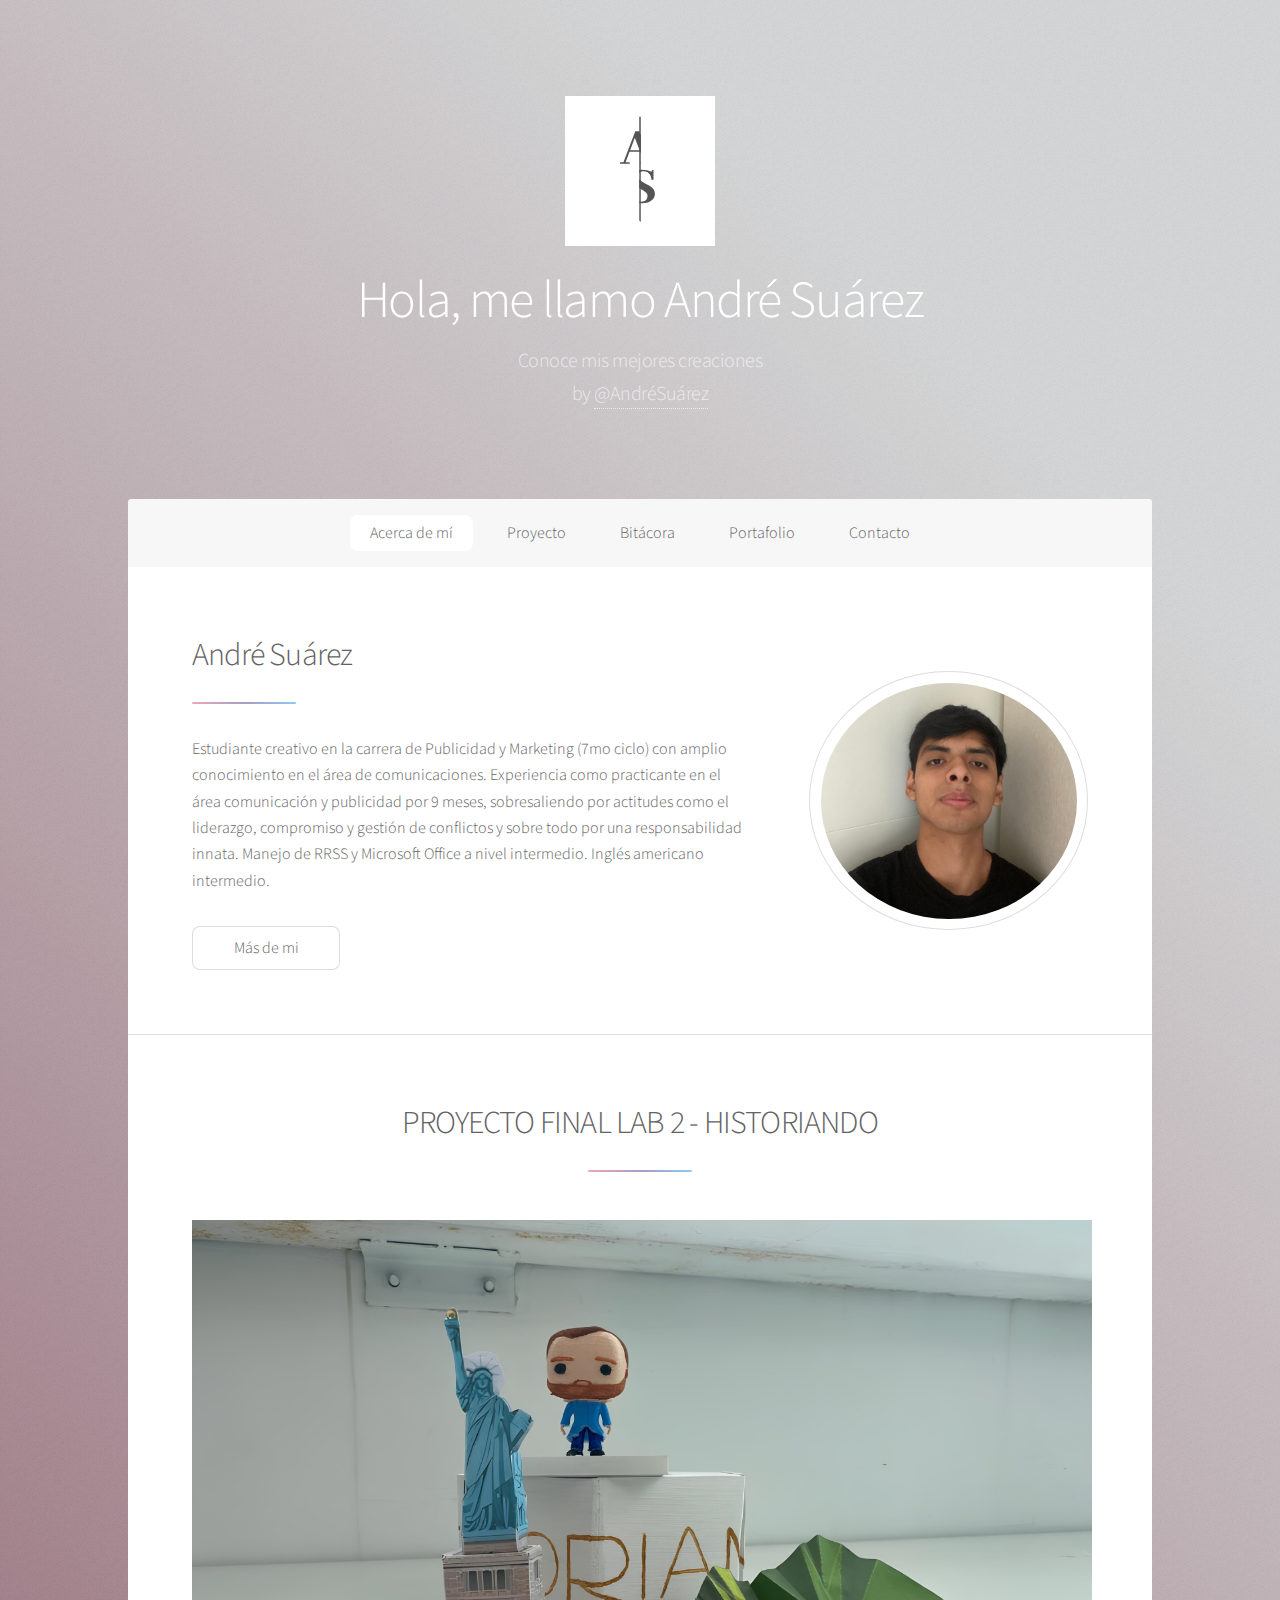
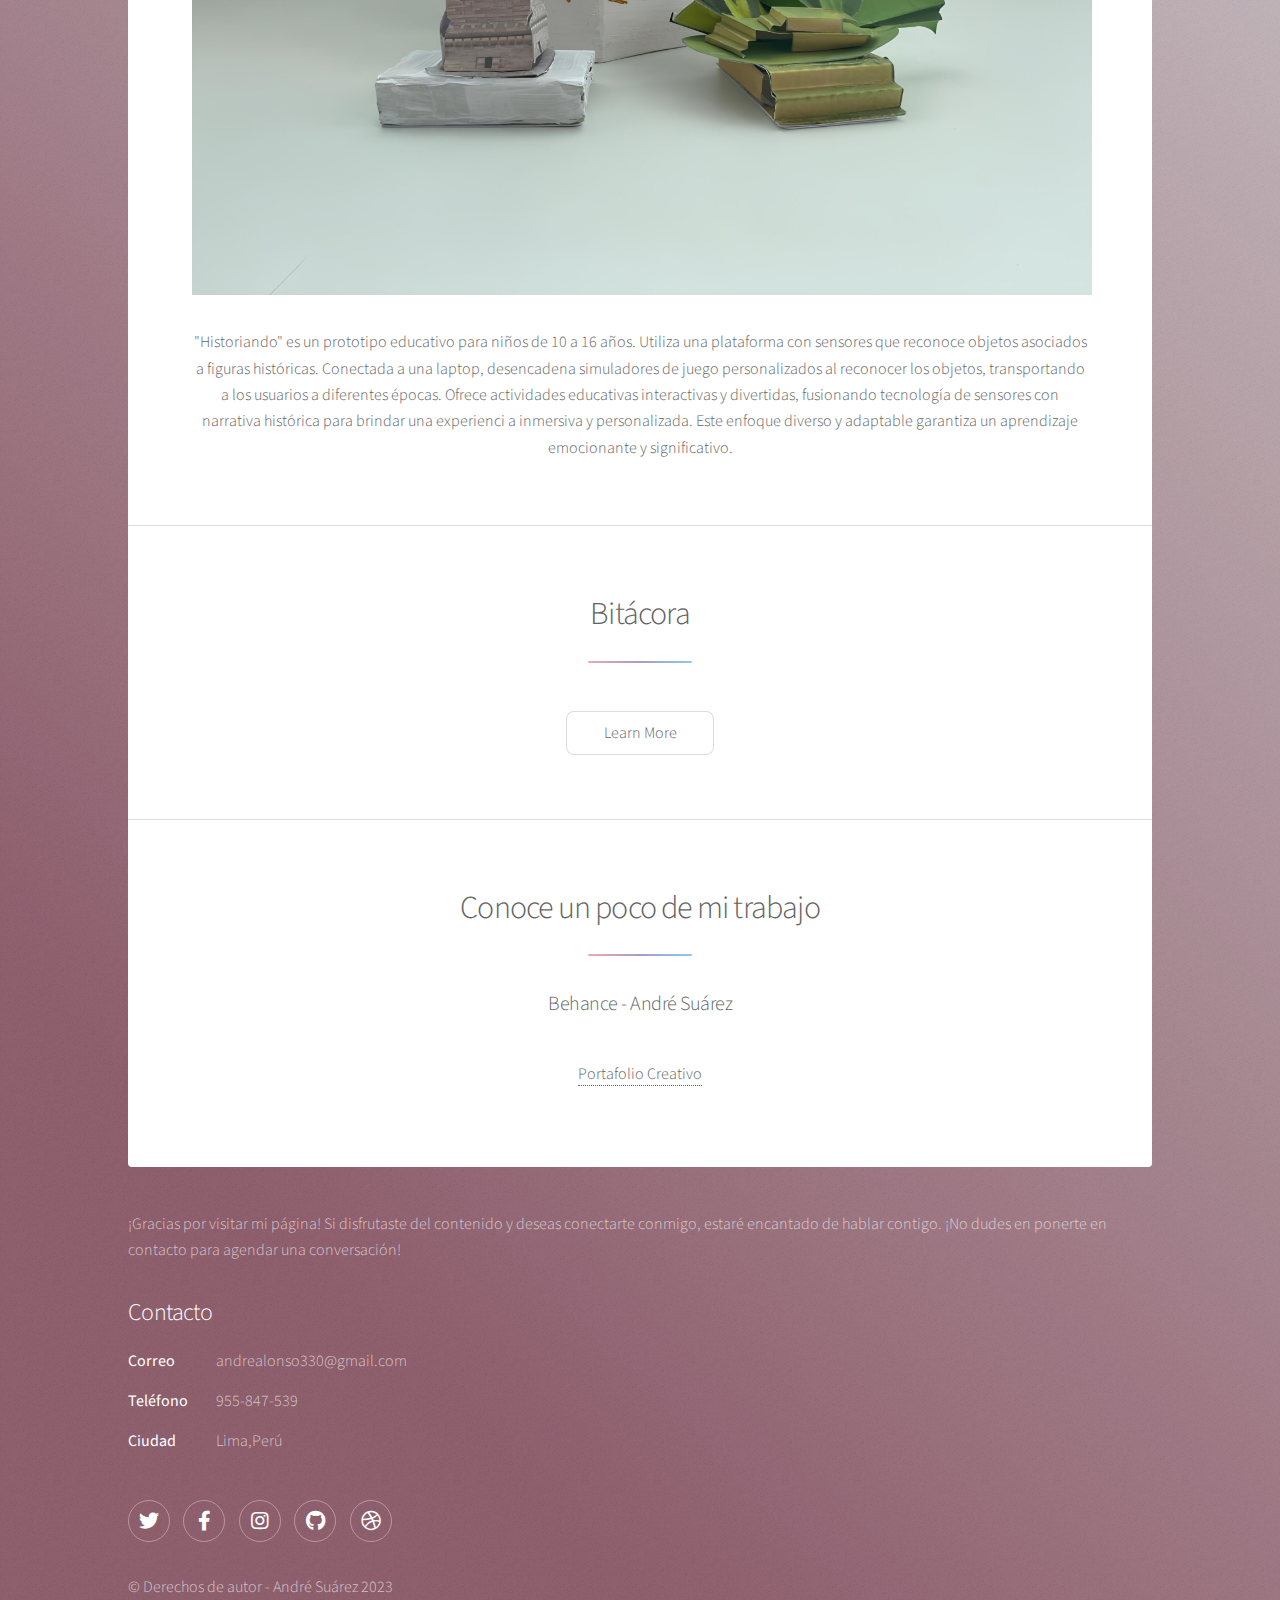
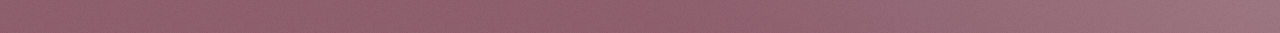
<file: index.html>
<!DOCTYPE HTML>
<!--
	Stellar by HTML5 UP
	html5up.net | @ajlkn
	Free for personal and commercial use under the CCA 3.0 license (html5up.net/license)
-->
<html>
	<head>
		<title>André Suárez</title>
		<meta charset="utf-8" />
		<meta name="viewport" content="width=device-width, initial-scale=1, user-scalable=no" />
		<link rel="stylesheet" href="assets/css/main.css" />
		<link rel="icon" href="assets/css/a(1).svg" type="image/x-icon"/>
		<noscript><link rel="stylesheet" href="assets/css/noscript.css" /></noscript>
	</head>
	<body class="is-preload">

		<!-- Wrapper -->
			<div id="wrapper">

				<!-- Header -->
					<header id="header" class="alt">
						<span class="logo"><img src="images/AS-LOGO.svg" alt="" /></span>
						<h1>Hola, me llamo André Suárez</h1>
						<p>Conoce mis mejores creaciones<br />
						by <a href="https://www.linkedin.com/in/andr%C3%A9-su%C3%A1rez-molina-2414821b7/">@AndréSuárez</a>
					</header>

				<!-- Nav -->
					<nav id="nav">
						<ul>
							<li><a href="#intro" class="active">Acerca de mí</a></li>
							<li><a href="#first">Proyecto</a></li>
							<li><a href="#second">Bitácora</a></li>
							<li><a href="#cta">Portafolio</a></li>
							<li><a href="#pie">Contacto</a></li>
						</ul>
					</nav>

				<!-- Main -->
					<div id="main">

						<!-- Introduction -->
							<section id="intro" class="main">
								<div class="spotlight">
									<div class="content">
										<header class="major">
											<h2>André Suárez</h2>
										</header>
										<p>Estudiante creativo en la carrera de Publicidad y Marketing (7mo ciclo) con amplio conocimiento en el área de comunicaciones. Experiencia como practicante en el área comunicación y publicidad por 9 meses, sobresaliendo por actitudes como el liderazgo, compromiso y gestión de conflictos y sobre todo por una responsabilidad innata. Manejo de RRSS y Microsoft Office a nivel intermedio. Inglés americano intermedio.</p>
										<ul class="actions">
											<li><a href="curriculum_vitae.pdf" target="_blank" class="button">Más de mi</a></li>
										</ul>
									</div>
									<span class="image"><img src="images/fotofinal.jpg" alt="" /></span>
								</div>
							</section>

						<!-- First Section -->
							<section id="first" class="main special">
								<header class="major">
									<h2>PROYECTO FINAL LAB 2 - HISTORIANDO</h2>
								</header>
								<div>
									<img class="project-image-class" src="images/proyecto_historian.jpg" width="900px" alt="Proyecto Historian" />
									<br/><br/>
									<p>"Historiando" es un prototipo educativo para niños de 10 a 16 años. Utiliza una plataforma con sensores que reconoce objetos asociados a figuras históricas. Conectada a una laptop, desencadena simuladores de juego personalizados al reconocer los objetos, transportando a los usuarios a diferentes épocas. Ofrece actividades educativas interactivas y divertidas, fusionando tecnología de sensores con narrativa histórica para brindar una experienci
									a inmersiva y personalizada. Este enfoque diverso y adaptable garantiza un aprendizaje emocionante y significativo.</p>
								</div>
							</section>

						<!-- Second Section -->
							<section id="second" class="main special">
								<header class="major">
									<h2>Bitácora</h2>
								</header>
								<footer class="major">
									<ul class="actions special">
										<li><a href="generic.html" class="button">Learn More</a></li>
									</ul>
								</footer>
							</section>

						<!-- PORTAFOLIO -->
							<section id="cta" class="main special">
								<header class="major">
									<h2>Conoce un poco de mi trabajo</h2>
									<p>Behance - André Suárez</p> 
									<a href="https://www.behance.net/gallery/173971449/Portafolio-Creativo" target="_blank">Portafolio Creativo</a> 
								</header>
							</section>

					</div>

				<!-- Footer -->
					<footer id="pie">
						<section>
							<h2></h2>
							<br>
							<p>¡Gracias por visitar mi página! Si disfrutaste del contenido y deseas conectarte conmigo, estaré encantado de hablar contigo. ¡No dudes en ponerte en contacto para agendar una conversación!</p>
							
						</section>
						<section>
							<h2>Contacto</h2>
							<dl class="alt">
								<dt>Correo</dt>
								<dd>andrealonso330@gmail.com</dd>
								<dt>Teléfono</dt>
								<dd>955-847-539</dd>
								<dt>Ciudad</dt>
								<dd>Lima,Perú</dd>
							</dl>
							<ul class="icons">
								<li><a href="#" class="icon brands fa-twitter alt"><span class="label">Twitter</span></a></li>
								<li><a href="#" class="icon brands fa-facebook-f alt"><span class="label">Facebook</span></a></li>
								<li><a href="#" class="icon brands fa-instagram alt"><span class="label">Instagram</span></a></li>
								<li><a href="#" class="icon brands fa-github alt"><span class="label">GitHub</span></a></li>
								<li><a href="#" class="icon brands fa-dribbble alt"><span class="label">Dribbble</span></a></li>
							</ul>
						</section>
						<p class="copyright">&copy; Derechos de autor -  André Suárez 2023 <a href="https://html5up.net"></a></p>
					</footer>

			</div>

		<!-- Scripts -->
			<script src="assets/js/jquery.min.js"></script>
			<script src="assets/js/jquery.scrollex.min.js"></script>
			<script src="assets/js/jquery.scrolly.min.js"></script>
			<script src="assets/js/browser.min.js"></script>
			<script src="assets/js/breakpoints.min.js"></script>
			<script src="assets/js/util.js"></script>
			<script src="assets/js/main.js"></script>

	</body>
</html>
</file>
<file: assets/css/noscript.css>
/*
	Stellar by HTML5 UP
	html5up.net | @ajlkn
	Free for personal and commercial use under the CCA 3.0 license (html5up.net/license)
*/

/* Header */

	body.is-preload #header.alt > * {
		opacity: 1;
	}

	body.is-preload #header.alt .logo {
		-moz-transform: none;
		-webkit-transform: none;
		-ms-transform: none;
		transform: none;
	}
</file>
<file: assets/css/main.css>
@import url(fontawesome-all.min.css);
@import 'https://fonts.googleapis.com/css?family=Source+Sans+Pro:300,400';

/*
	Stellar by HTML5 UP
	html5up.net | @ajlkn
	Free for personal and commercial use under the CCA 3.0 license (html5up.net/license)
*/

html, body, div, span, applet, object,
iframe, h1, h2, h3, h4, h5, h6, p, blockquote,
pre, a, abbr, acronym, address, big, cite,
code, del, dfn, em, img, ins, kbd, q, s, samp,
small, strike, strong, sub, sup, tt, var, b,
u, i, center, dl, dt, dd, ol, ul, li, fieldset,
form, label, legend, table, caption, tbody,
tfoot, thead, tr, th, td, article, aside,
canvas, details, embed, figure, figcaption,
footer, header, hgroup, menu, nav, output, ruby,
section, summary, time, mark, audio, video {
	margin: 0;
	padding: 0;
	border: 0;
	font-size: 100%;
	font: inherit;
	vertical-align: baseline;}

article, aside, details, figcaption, figure,
footer, header, hgroup, menu, nav, section {
	display: block;}

body {
	line-height: 1;
}

ol, ul {
	list-style: none;
}

blockquote, q {
	quotes: none;
}

	blockquote:before, blockquote:after, q:before, q:after {
		content: '';
		content: none;
	}

table {
	border-collapse: collapse;
	border-spacing: 0;
}

body {
	-webkit-text-size-adjust: none;
}

mark {
	background-color: transparent;
	color: inherit;
}

input::-moz-focus-inner {
	border: 0;
	padding: 0;
}

input, select, textarea {
	-moz-appearance: none;
	-webkit-appearance: none;
	-ms-appearance: none;
	appearance: none;
}

/* Basic */

	@-ms-viewport {
		width: device-width;
	}

	body {
		-ms-overflow-style: scrollbar;
	}

	@media screen and (max-width: 480px) {

		html, body {
			min-width: 320px;
		}

	}

	html {
		box-sizing: border-box;
	}

	*, *:before, *:after {
		box-sizing: inherit;
	}

	body {
		background-color: #f3e8e4;
		background-image: url("images/overlay.png"), -moz-linear-gradient(45deg, #8057003f 15%, #d7d8d7fd 85%);
		background-image: url("images/overlay.png"), -webkit-linear-gradient(45deg, #8057003f 15%, #d7d8d7fd 85%);
		background-image: url("images/overlay.png"), -ms-linear-gradient(45deg, #8057003f 15%, #d7d8d7fd 85%);
		background-image: url("images/overlay.png"), linear-gradient(45deg, #8057003f 15%, #d7d8d7fd 85%);
	}

		body.is-preload *, body.is-preload *:before, body.is-preload *:after {
			-moz-animation: none !important;
			-webkit-animation: none !important;
			-ms-animation: none !important;
			animation: none !important;
			-moz-transition: none !important;
			-webkit-transition: none !important;
			-ms-transition: none !important;
			transition: none !important;
		}

/* Type */

	body {
		background-color: #935d8c;
		color: rgba(255, 255, 255, 0.65);
	}

	body, input, select, textarea {
		font-family: "Source Sans Pro", Helvetica, sans-serif;
		font-size: 17pt;
		font-weight: 300;
		line-height: 1.65;
	}

		@media screen and (max-width: 1680px) {

			body, input, select, textarea {
				font-size: 14pt;
			}

		}

		@media screen and (max-width: 1280px) {

			body, input, select, textarea {
				font-size: 12pt;
			}

		}

		@media screen and (max-width: 360px) {

			body, input, select, textarea {
				font-size: 11pt;
			}

		}

	a {
		-moz-transition: color 0.2s ease, border-bottom 0.2s ease;
		-webkit-transition: color 0.2s ease, border-bottom 0.2s ease;
		-ms-transition: color 0.2s ease, border-bottom 0.2s ease;
		transition: color 0.2s ease, border-bottom 0.2s ease;
		text-decoration: none;
		border-bottom: dotted 1px;
		color: inherit;
	}

		a:hover {
			border-bottom-color: transparent;
		}

	strong, b {
		font-weight: 400;
	}

	em, i {
		font-style: italic;
	}

	p {
		margin: 0 0 2em 0;
	}

		p.content {
			-moz-columns: 20em 2;
			-webkit-columns: 20em 2;
			-ms-columns: 20em 2;
			columns: 20em 2;
			-moz-column-gap: 2em;
			-webkit-column-gap: 2em;
			-ms-column-gap: 2em;
			column-gap: 2em;
			text-align: justify;
		}

	h1, h2, h3, h4, h5, h6 {
		font-weight: 300;
		line-height: 1.5;
		margin: 0 0 0.7em 0;
		letter-spacing: -0.025em;
	}

		h1 a, h2 a, h3 a, h4 a, h5 a, h6 a {
			color: inherit;
			text-decoration: none;
		}

	h1 {
		font-size: 2.5em;
		line-height: 1.2;
	}

	h2 {
		font-size: 1.5em;
	}

	h3 {
		font-size: 1.25em;
	}

	h4 {
		font-size: 1.1em;
	}

	h5 {
		font-size: 0.9em;
	}

	h6 {
		font-size: 0.7em;
	}

	@media screen and (max-width: 736px) {

		h1 {
			font-size: 2em;
		}

	}

	sub {
		font-size: 0.8em;
		position: relative;
		top: 0.5em;
	}

	sup {
		font-size: 0.8em;
		position: relative;
		top: -0.5em;
	}

	blockquote {
		border-left: solid 4px;
		font-style: italic;
		margin: 0 0 2em 0;
		padding: 0.5em 0 0.5em 2em;
	}

	code {
		border-radius: 8px;
		border: solid 1px;
		font-family: "Courier New", monospace;
		font-size: 0.9em;
		margin: 0 0.25em;
		padding: 0.25em 0.65em;
	}

	pre {
		-webkit-overflow-scrolling: touch;
		font-family: "Courier New", monospace;
		font-size: 0.9em;
		margin: 0 0 2em 0;
	}

		pre code {
			display: block;
			line-height: 1.75;
			padding: 1em 1.5em;
			overflow-x: auto;
		}

	hr {
		border: 0;
		border-bottom: solid 1px;
		margin: 2em 0;
	}

		hr.major {
			margin: 3em 0;
		}

	.align-left {
		text-align: left;
	}

	.align-center {
		text-align: center;
	}

	.align-right {
		text-align: right;
	}

	input, select, textarea {
		color: #ffffff;
	}

	a:hover {
		color: #ffffff;
	}

	strong, b {
		color: #ffffff;
	}

	h1, h2, h3, h4, h5, h6 {
		color: #ffffff;
	}

	blockquote {
		border-left-color: rgba(255, 255, 255, 0.35);
	}

	code {
		background: rgba(255, 255, 255, 0.075);
		border-color: rgba(255, 255, 255, 0.35);
	}

	hr {
		border-bottom-color: rgba(255, 255, 255, 0.35);
	}

/* Row */

	.row {
		display: flex;
		flex-wrap: wrap;
		box-sizing: border-box;
		align-items: stretch;
	}

		.row > * {
			box-sizing: border-box;
		}

		.row.gtr-uniform > * > :last-child {
			margin-bottom: 0;
		}

		.row.aln-left {
			justify-content: flex-start;
		}

		.row.aln-center {
			justify-content: center;
		}

		.row.aln-right {
			justify-content: flex-end;
		}

		.row.aln-top {
			align-items: flex-start;
		}

		.row.aln-middle {
			align-items: center;
		}

		.row.aln-bottom {
			align-items: flex-end;
		}

		.row > .imp {
			order: -1;
		}

		.row > .col-1 {
			width: 8.33333%;
		}

		.row > .off-1 {
			margin-left: 8.33333%;
		}

		.row > .col-2 {
			width: 16.66667%;
		}

		.row > .off-2 {
			margin-left: 16.66667%;
		}

		.row > .col-3 {
			width: 25%;
		}

		.row > .off-3 {
			margin-left: 25%;
		}

		.row > .col-4 {
			width: 33.33333%;
		}

		.row > .off-4 {
			margin-left: 33.33333%;
		}

		.row > .col-5 {
			width: 41.66667%;
		}

		.row > .off-5 {
			margin-left: 41.66667%;
		}

		.row > .col-6 {
			width: 50%;
		}

		.row > .off-6 {
			margin-left: 50%;
		}

		.row > .col-7 {
			width: 58.33333%;
		}

		.row > .off-7 {
			margin-left: 58.33333%;
		}

		.row > .col-8 {
			width: 66.66667%;
		}

		.row > .off-8 {
			margin-left: 66.66667%;
		}

		.row > .col-9 {
			width: 75%;
		}

		.row > .off-9 {
			margin-left: 75%;
		}

		.row > .col-10 {
			width: 83.33333%;
		}

		.row > .off-10 {
			margin-left: 83.33333%;
		}

		.row > .col-11 {
			width: 91.66667%;
		}

		.row > .off-11 {
			margin-left: 91.66667%;
		}

		.row > .col-12 {
			width: 100%;
		}

		.row > .off-12 {
			margin-left: 100%;
		}

		.row.gtr-0 {
			margin-top: 0;
			margin-left: 0em;
		}

			.row.gtr-0 > * {
				padding: 0 0 0 0em;
			}

			.row.gtr-0.gtr-uniform {
				margin-top: 0em;
			}

				.row.gtr-0.gtr-uniform > * {
					padding-top: 0em;
				}

		.row.gtr-25 {
			margin-top: 0;
			margin-left: -0.375em;
		}

			.row.gtr-25 > * {
				padding: 0 0 0 0.375em;
			}

			.row.gtr-25.gtr-uniform {
				margin-top: -0.375em;
			}

				.row.gtr-25.gtr-uniform > * {
					padding-top: 0.375em;
				}

		.row.gtr-50 {
			margin-top: 0;
			margin-left: -0.75em;
		}

			.row.gtr-50 > * {
				padding: 0 0 0 0.75em;
			}

			.row.gtr-50.gtr-uniform {
				margin-top: -0.75em;
			}

				.row.gtr-50.gtr-uniform > * {
					padding-top: 0.75em;
				}

		.row {
			margin-top: 0;
			margin-left: -1.5em;
		}

			.row > * {
				padding: 0 0 0 1.5em;
			}

			.row.gtr-uniform {
				margin-top: -1.5em;
			}

				.row.gtr-uniform > * {
					padding-top: 1.5em;
				}

		.row.gtr-150 {
			margin-top: 0;
			margin-left: -2.25em;
		}

			.row.gtr-150 > * {
				padding: 0 0 0 2.25em;
			}

			.row.gtr-150.gtr-uniform {
				margin-top: -2.25em;
			}

				.row.gtr-150.gtr-uniform > * {
					padding-top: 2.25em;
				}

		.row.gtr-200 {
			margin-top: 0;
			margin-left: -3em;
		}

			.row.gtr-200 > * {
				padding: 0 0 0 3em;
			}

			.row.gtr-200.gtr-uniform {
				margin-top: -3em;
			}

				.row.gtr-200.gtr-uniform > * {
					padding-top: 3em;
				}

		@media screen and (max-width: 1680px) {

			.row {
				display: flex;
				flex-wrap: wrap;
				box-sizing: border-box;
				align-items: stretch;
			}

				.row > * {
					box-sizing: border-box;
				}

				.row.gtr-uniform > * > :last-child {
					margin-bottom: 0;
				}

				.row.aln-left {
					justify-content: flex-start;
				}

				.row.aln-center {
					justify-content: center;
				}

				.row.aln-right {
					justify-content: flex-end;
				}

				.row.aln-top {
					align-items: flex-start;
				}

				.row.aln-middle {
					align-items: center;
				}

				.row.aln-bottom {
					align-items: flex-end;
				}

				.row > .imp-xlarge {
					order: -1;
				}

				.row > .col-1-xlarge {
					width: 8.33333%;
				}

				.row > .off-1-xlarge {
					margin-left: 8.33333%;
				}

				.row > .col-2-xlarge {
					width: 16.66667%;
				}

				.row > .off-2-xlarge {
					margin-left: 16.66667%;
				}

				.row > .col-3-xlarge {
					width: 25%;
				}

				.row > .off-3-xlarge {
					margin-left: 25%;
				}

				.row > .col-4-xlarge {
					width: 33.33333%;
				}

				.row > .off-4-xlarge {
					margin-left: 33.33333%;
				}

				.row > .col-5-xlarge {
					width: 41.66667%;
				}

				.row > .off-5-xlarge {
					margin-left: 41.66667%;
				}

				.row > .col-6-xlarge {
					width: 50%;
				}

				.row > .off-6-xlarge {
					margin-left: 50%;
				}

				.row > .col-7-xlarge {
					width: 58.33333%;
				}

				.row > .off-7-xlarge {
					margin-left: 58.33333%;
				}

				.row > .col-8-xlarge {
					width: 66.66667%;
				}

				.row > .off-8-xlarge {
					margin-left: 66.66667%;
				}

				.row > .col-9-xlarge {
					width: 75%;
				}

				.row > .off-9-xlarge {
					margin-left: 75%;
				}

				.row > .col-10-xlarge {
					width: 83.33333%;
				}

				.row > .off-10-xlarge {
					margin-left: 83.33333%;
				}

				.row > .col-11-xlarge {
					width: 91.66667%;
				}

				.row > .off-11-xlarge {
					margin-left: 91.66667%;
				}

				.row > .col-12-xlarge {
					width: 100%;
				}

				.row > .off-12-xlarge {
					margin-left: 100%;
				}

				.row.gtr-0 {
					margin-top: 0;
					margin-left: 0em;
				}

					.row.gtr-0 > * {
						padding: 0 0 0 0em;
					}

					.row.gtr-0.gtr-uniform {
						margin-top: 0em;
					}

						.row.gtr-0.gtr-uniform > * {
							padding-top: 0em;
						}

				.row.gtr-25 {
					margin-top: 0;
					margin-left: -0.375em;
				}

					.row.gtr-25 > * {
						padding: 0 0 0 0.375em;
					}

					.row.gtr-25.gtr-uniform {
						margin-top: -0.375em;
					}

						.row.gtr-25.gtr-uniform > * {
							padding-top: 0.375em;
						}

				.row.gtr-50 {
					margin-top: 0;
					margin-left: -0.75em;
				}

					.row.gtr-50 > * {
						padding: 0 0 0 0.75em;
					}

					.row.gtr-50.gtr-uniform {
						margin-top: -0.75em;
					}

						.row.gtr-50.gtr-uniform > * {
							padding-top: 0.75em;
						}

				.row {
					margin-top: 0;
					margin-left: -1.5em;
				}

					.row > * {
						padding: 0 0 0 1.5em;
					}

					.row.gtr-uniform {
						margin-top: -1.5em;
					}

						.row.gtr-uniform > * {
							padding-top: 1.5em;
						}

				.row.gtr-150 {
					margin-top: 0;
					margin-left: -2.25em;
				}

					.row.gtr-150 > * {
						padding: 0 0 0 2.25em;
					}

					.row.gtr-150.gtr-uniform {
						margin-top: -2.25em;
					}

						.row.gtr-150.gtr-uniform > * {
							padding-top: 2.25em;
						}

				.row.gtr-200 {
					margin-top: 0;
					margin-left: -3em;
				}

					.row.gtr-200 > * {
						padding: 0 0 0 3em;
					}

					.row.gtr-200.gtr-uniform {
						margin-top: -3em;
					}

						.row.gtr-200.gtr-uniform > * {
							padding-top: 3em;
						}

		}

		@media screen and (max-width: 1280px) {

			.row {
				display: flex;
				flex-wrap: wrap;
				box-sizing: border-box;
				align-items: stretch;
			}

				.row > * {
					box-sizing: border-box;
				}

				.row.gtr-uniform > * > :last-child {
					margin-bottom: 0;
				}

				.row.aln-left {
					justify-content: flex-start;
				}

				.row.aln-center {
					justify-content: center;
				}

				.row.aln-right {
					justify-content: flex-end;
				}

				.row.aln-top {
					align-items: flex-start;
				}

				.row.aln-middle {
					align-items: center;
				}

				.row.aln-bottom {
					align-items: flex-end;
				}

				.row > .imp-large {
					order: -1;
				}

				.row > .col-1-large {
					width: 8.33333%;
				}

				.row > .off-1-large {
					margin-left: 8.33333%;
				}

				.row > .col-2-large {
					width: 16.66667%;
				}

				.row > .off-2-large {
					margin-left: 16.66667%;
				}

				.row > .col-3-large {
					width: 25%;
				}

				.row > .off-3-large {
					margin-left: 25%;
				}

				.row > .col-4-large {
					width: 33.33333%;
				}

				.row > .off-4-large {
					margin-left: 33.33333%;
				}

				.row > .col-5-large {
					width: 41.66667%;
				}

				.row > .off-5-large {
					margin-left: 41.66667%;
				}

				.row > .col-6-large {
					width: 50%;
				}

				.row > .off-6-large {
					margin-left: 50%;
				}

				.row > .col-7-large {
					width: 58.33333%;
				}

				.row > .off-7-large {
					margin-left: 58.33333%;
				}

				.row > .col-8-large {
					width: 66.66667%;
				}

				.row > .off-8-large {
					margin-left: 66.66667%;
				}

				.row > .col-9-large {
					width: 75%;
				}

				.row > .off-9-large {
					margin-left: 75%;
				}

				.row > .col-10-large {
					width: 83.33333%;
				}

				.row > .off-10-large {
					margin-left: 83.33333%;
				}

				.row > .col-11-large {
					width: 91.66667%;
				}

				.row > .off-11-large {
					margin-left: 91.66667%;
				}

				.row > .col-12-large {
					width: 100%;
				}

				.row > .off-12-large {
					margin-left: 100%;
				}

				.row.gtr-0 {
					margin-top: 0;
					margin-left: 0em;
				}

					.row.gtr-0 > * {
						padding: 0 0 0 0em;
					}

					.row.gtr-0.gtr-uniform {
						margin-top: 0em;
					}

						.row.gtr-0.gtr-uniform > * {
							padding-top: 0em;
						}

				.row.gtr-25 {
					margin-top: 0;
					margin-left: -0.375em;
				}

					.row.gtr-25 > * {
						padding: 0 0 0 0.375em;
					}

					.row.gtr-25.gtr-uniform {
						margin-top: -0.375em;
					}

						.row.gtr-25.gtr-uniform > * {
							padding-top: 0.375em;
						}

				.row.gtr-50 {
					margin-top: 0;
					margin-left: -0.75em;
				}

					.row.gtr-50 > * {
						padding: 0 0 0 0.75em;
					}

					.row.gtr-50.gtr-uniform {
						margin-top: -0.75em;
					}

						.row.gtr-50.gtr-uniform > * {
							padding-top: 0.75em;
						}

				.row {
					margin-top: 0;
					margin-left: -1.5em;
				}

					.row > * {
						padding: 0 0 0 1.5em;
					}

					.row.gtr-uniform {
						margin-top: -1.5em;
					}

						.row.gtr-uniform > * {
							padding-top: 1.5em;
						}

				.row.gtr-150 {
					margin-top: 0;
					margin-left: -2.25em;
				}

					.row.gtr-150 > * {
						padding: 0 0 0 2.25em;
					}

					.row.gtr-150.gtr-uniform {
						margin-top: -2.25em;
					}

						.row.gtr-150.gtr-uniform > * {
							padding-top: 2.25em;
						}

				.row.gtr-200 {
					margin-top: 0;
					margin-left: -3em;
				}

					.row.gtr-200 > * {
						padding: 0 0 0 3em;
					}

					.row.gtr-200.gtr-uniform {
						margin-top: -3em;
					}

						.row.gtr-200.gtr-uniform > * {
							padding-top: 3em;
						}

		}

		@media screen and (max-width: 980px) {

			.row {
				display: flex;
				flex-wrap: wrap;
				box-sizing: border-box;
				align-items: stretch;
			}

				.row > * {
					box-sizing: border-box;
				}

				.row.gtr-uniform > * > :last-child {
					margin-bottom: 0;
				}

				.row.aln-left {
					justify-content: flex-start;
				}

				.row.aln-center {
					justify-content: center;
				}

				.row.aln-right {
					justify-content: flex-end;
				}

				.row.aln-top {
					align-items: flex-start;
				}

				.row.aln-middle {
					align-items: center;
				}

				.row.aln-bottom {
					align-items: flex-end;
				}

				.row > .imp-medium {
					order: -1;
				}

				.row > .col-1-medium {
					width: 8.33333%;
				}

				.row > .off-1-medium {
					margin-left: 8.33333%;
				}

				.row > .col-2-medium {
					width: 16.66667%;
				}

				.row > .off-2-medium {
					margin-left: 16.66667%;
				}

				.row > .col-3-medium {
					width: 25%;
				}

				.row > .off-3-medium {
					margin-left: 25%;
				}

				.row > .col-4-medium {
					width: 33.33333%;
				}

				.row > .off-4-medium {
					margin-left: 33.33333%;
				}

				.row > .col-5-medium {
					width: 41.66667%;
				}

				.row > .off-5-medium {
					margin-left: 41.66667%;
				}

				.row > .col-6-medium {
					width: 50%;
				}

				.row > .off-6-medium {
					margin-left: 50%;
				}

				.row > .col-7-medium {
					width: 58.33333%;
				}

				.row > .off-7-medium {
					margin-left: 58.33333%;
				}

				.row > .col-8-medium {
					width: 66.66667%;
				}

				.row > .off-8-medium {
					margin-left: 66.66667%;
				}

				.row > .col-9-medium {
					width: 75%;
				}

				.row > .off-9-medium {
					margin-left: 75%;
				}

				.row > .col-10-medium {
					width: 83.33333%;
				}

				.row > .off-10-medium {
					margin-left: 83.33333%;
				}

				.row > .col-11-medium {
					width: 91.66667%;
				}

				.row > .off-11-medium {
					margin-left: 91.66667%;
				}

				.row > .col-12-medium {
					width: 100%;
				}

				.row > .off-12-medium {
					margin-left: 100%;
				}

				.row.gtr-0 {
					margin-top: 0;
					margin-left: 0em;
				}

					.row.gtr-0 > * {
						padding: 0 0 0 0em;
					}

					.row.gtr-0.gtr-uniform {
						margin-top: 0em;
					}

						.row.gtr-0.gtr-uniform > * {
							padding-top: 0em;
						}

				.row.gtr-25 {
					margin-top: 0;
					margin-left: -0.375em;
				}

					.row.gtr-25 > * {
						padding: 0 0 0 0.375em;
					}

					.row.gtr-25.gtr-uniform {
						margin-top: -0.375em;
					}

						.row.gtr-25.gtr-uniform > * {
							padding-top: 0.375em;
						}

				.row.gtr-50 {
					margin-top: 0;
					margin-left: -0.75em;
				}

					.row.gtr-50 > * {
						padding: 0 0 0 0.75em;
					}

					.row.gtr-50.gtr-uniform {
						margin-top: -0.75em;
					}

						.row.gtr-50.gtr-uniform > * {
							padding-top: 0.75em;
						}

				.row {
					margin-top: 0;
					margin-left: -1.5em;
				}

					.row > * {
						padding: 0 0 0 1.5em;
					}

					.row.gtr-uniform {
						margin-top: -1.5em;
					}

						.row.gtr-uniform > * {
							padding-top: 1.5em;
						}

				.row.gtr-150 {
					margin-top: 0;
					margin-left: -2.25em;
				}

					.row.gtr-150 > * {
						padding: 0 0 0 2.25em;
					}

					.row.gtr-150.gtr-uniform {
						margin-top: -2.25em;
					}

						.row.gtr-150.gtr-uniform > * {
							padding-top: 2.25em;
						}

				.row.gtr-200 {
					margin-top: 0;
					margin-left: -3em;
				}

					.row.gtr-200 > * {
						padding: 0 0 0 3em;
					}

					.row.gtr-200.gtr-uniform {
						margin-top: -3em;
					}

						.row.gtr-200.gtr-uniform > * {
							padding-top: 3em;
						}

		}

		@media screen and (max-width: 736px) {

			.row {
				display: flex;
				flex-wrap: wrap;
				box-sizing: border-box;
				align-items: stretch;
			}

				.row > * {
					box-sizing: border-box;
				}

				.row.gtr-uniform > * > :last-child {
					margin-bottom: 0;
				}

				.row.aln-left {
					justify-content: flex-start;
				}

				.row.aln-center {
					justify-content: center;
				}

				.row.aln-right {
					justify-content: flex-end;
				}

				.row.aln-top {
					align-items: flex-start;
				}

				.row.aln-middle {
					align-items: center;
				}

				.row.aln-bottom {
					align-items: flex-end;
				}

				.row > .imp-small {
					order: -1;
				}

				.row > .col-1-small {
					width: 8.33333%;
				}

				.row > .off-1-small {
					margin-left: 8.33333%;
				}

				.row > .col-2-small {
					width: 16.66667%;
				}

				.row > .off-2-small {
					margin-left: 16.66667%;
				}

				.row > .col-3-small {
					width: 25%;
				}

				.row > .off-3-small {
					margin-left: 25%;
				}

				.row > .col-4-small {
					width: 33.33333%;
				}

				.row > .off-4-small {
					margin-left: 33.33333%;
				}

				.row > .col-5-small {
					width: 41.66667%;
				}

				.row > .off-5-small {
					margin-left: 41.66667%;
				}

				.row > .col-6-small {
					width: 50%;
				}

				.row > .off-6-small {
					margin-left: 50%;
				}

				.row > .col-7-small {
					width: 58.33333%;
				}

				.row > .off-7-small {
					margin-left: 58.33333%;
				}

				.row > .col-8-small {
					width: 66.66667%;
				}

				.row > .off-8-small {
					margin-left: 66.66667%;
				}

				.row > .col-9-small {
					width: 75%;
				}

				.row > .off-9-small {
					margin-left: 75%;
				}

				.row > .col-10-small {
					width: 83.33333%;
				}

				.row > .off-10-small {
					margin-left: 83.33333%;
				}

				.row > .col-11-small {
					width: 91.66667%;
				}

				.row > .off-11-small {
					margin-left: 91.66667%;
				}

				.row > .col-12-small {
					width: 100%;
				}

				.row > .off-12-small {
					margin-left: 100%;
				}

				.row.gtr-0 {
					margin-top: 0;
					margin-left: 0em;
				}

					.row.gtr-0 > * {
						padding: 0 0 0 0em;
					}

					.row.gtr-0.gtr-uniform {
						margin-top: 0em;
					}

						.row.gtr-0.gtr-uniform > * {
							padding-top: 0em;
						}

				.row.gtr-25 {
					margin-top: 0;
					margin-left: -0.25em;
				}

					.row.gtr-25 > * {
						padding: 0 0 0 0.25em;
					}

					.row.gtr-25.gtr-uniform {
						margin-top: -0.25em;
					}

						.row.gtr-25.gtr-uniform > * {
							padding-top: 0.25em;
						}

				.row.gtr-50 {
					margin-top: 0;
					margin-left: -0.5em;
				}

					.row.gtr-50 > * {
						padding: 0 0 0 0.5em;
					}

					.row.gtr-50.gtr-uniform {
						margin-top: -0.5em;
					}

						.row.gtr-50.gtr-uniform > * {
							padding-top: 0.5em;
						}

				.row {
					margin-top: 0;
					margin-left: -1em;
				}

					.row > * {
						padding: 0 0 0 1em;
					}

					.row.gtr-uniform {
						margin-top: -1em;
					}

						.row.gtr-uniform > * {
							padding-top: 1em;
						}

				.row.gtr-150 {
					margin-top: 0;
					margin-left: -1.5em;
				}

					.row.gtr-150 > * {
						padding: 0 0 0 1.5em;
					}

					.row.gtr-150.gtr-uniform {
						margin-top: -1.5em;
					}

						.row.gtr-150.gtr-uniform > * {
							padding-top: 1.5em;
						}

				.row.gtr-200 {
					margin-top: 0;
					margin-left: -2em;
				}

					.row.gtr-200 > * {
						padding: 0 0 0 2em;
					}

					.row.gtr-200.gtr-uniform {
						margin-top: -2em;
					}

						.row.gtr-200.gtr-uniform > * {
							padding-top: 2em;
						}

		}

		@media screen and (max-width: 480px) {

			.row {
				display: flex;
				flex-wrap: wrap;
				box-sizing: border-box;
				align-items: stretch;
			}

				.row > * {
					box-sizing: border-box;
				}

				.row.gtr-uniform > * > :last-child {
					margin-bottom: 0;
				}

				.row.aln-left {
					justify-content: flex-start;
				}

				.row.aln-center {
					justify-content: center;
				}

				.row.aln-right {
					justify-content: flex-end;
				}

				.row.aln-top {
					align-items: flex-start;
				}

				.row.aln-middle {
					align-items: center;
				}

				.row.aln-bottom {
					align-items: flex-end;
				}

				.row > .imp-xsmall {
					order: -1;
				}

				.row > .col-1-xsmall {
					width: 8.33333%;
				}

				.row > .off-1-xsmall {
					margin-left: 8.33333%;
				}

				.row > .col-2-xsmall {
					width: 16.66667%;
				}

				.row > .off-2-xsmall {
					margin-left: 16.66667%;
				}

				.row > .col-3-xsmall {
					width: 25%;
				}

				.row > .off-3-xsmall {
					margin-left: 25%;
				}

				.row > .col-4-xsmall {
					width: 33.33333%;
				}

				.row > .off-4-xsmall {
					margin-left: 33.33333%;
				}

				.row > .col-5-xsmall {
					width: 41.66667%;
				}

				.row > .off-5-xsmall {
					margin-left: 41.66667%;
				}

				.row > .col-6-xsmall {
					width: 50%;
				}

				.row > .off-6-xsmall {
					margin-left: 50%;
				}

				.row > .col-7-xsmall {
					width: 58.33333%;
				}

				.row > .off-7-xsmall {
					margin-left: 58.33333%;
				}

				.row > .col-8-xsmall {
					width: 66.66667%;
				}

				.row > .off-8-xsmall {
					margin-left: 66.66667%;
				}

				.row > .col-9-xsmall {
					width: 75%;
				}

				.row > .off-9-xsmall {
					margin-left: 75%;
				}

				.row > .col-10-xsmall {
					width: 83.33333%;
				}

				.row > .off-10-xsmall {
					margin-left: 83.33333%;
				}

				.row > .col-11-xsmall {
					width: 91.66667%;
				}

				.row > .off-11-xsmall {
					margin-left: 91.66667%;
				}

				.row > .col-12-xsmall {
					width: 100%;
				}

				.row > .off-12-xsmall {
					margin-left: 100%;
				}

				.row.gtr-0 {
					margin-top: 0;
					margin-left: 0em;
				}

					.row.gtr-0 > * {
						padding: 0 0 0 0em;
					}

					.row.gtr-0.gtr-uniform {
						margin-top: 0em;
					}

						.row.gtr-0.gtr-uniform > * {
							padding-top: 0em;
						}

				.row.gtr-25 {
					margin-top: 0;
					margin-left: -0.3125em;
				}

					.row.gtr-25 > * {
						padding: 0 0 0 0.3125em;
					}

					.row.gtr-25.gtr-uniform {
						margin-top: -0.3125em;
					}

						.row.gtr-25.gtr-uniform > * {
							padding-top: 0.3125em;
						}

				.row.gtr-50 {
					margin-top: 0;
					margin-left: -0.625em;
				}

					.row.gtr-50 > * {
						padding: 0 0 0 0.625em;
					}

					.row.gtr-50.gtr-uniform {
						margin-top: -0.625em;
					}

						.row.gtr-50.gtr-uniform > * {
							padding-top: 0.625em;
						}

				.row {
					margin-top: 0;
					margin-left: -1.25em;
				}

					.row > * {
						padding: 0 0 0 1.25em;
					}

					.row.gtr-uniform {
						margin-top: -1.25em;
					}

						.row.gtr-uniform > * {
							padding-top: 1.25em;
						}

				.row.gtr-150 {
					margin-top: 0;
					margin-left: -1.875em;
				}

					.row.gtr-150 > * {
						padding: 0 0 0 1.875em;
					}

					.row.gtr-150.gtr-uniform {
						margin-top: -1.875em;
					}

						.row.gtr-150.gtr-uniform > * {
							padding-top: 1.875em;
						}

				.row.gtr-200 {
					margin-top: 0;
					margin-left: -2.5em;
				}

					.row.gtr-200 > * {
						padding: 0 0 0 2.5em;
					}

					.row.gtr-200.gtr-uniform {
						margin-top: -2.5em;
					}

						.row.gtr-200.gtr-uniform > * {
							padding-top: 2.5em;
						}

		}

/* Box */

	.box {
		border-radius: 8px;
		border: solid;
		margin-bottom: 2em;
		padding: 1.5em;
	}

		.box > :last-child,
		.box > :last-child > :last-child,
		.box > :last-child > :last-child > :last-child {
			margin-bottom: 0;
		}

		.box.alt {
			border: 0;
			border-radius: 0;
			padding: 0;
		}

	.box {
		border-color: rgba(255, 255, 255, 0.35);
	}

/* Button */

	input[type="submit"],
	input[type="reset"],
	input[type="button"],
	button,
	.button {
		-moz-appearance: none;
		-webkit-appearance: none;
		-ms-appearance: none;
		appearance: none;
		-moz-transition: background-color 0.2s ease-in-out, color 0.2s ease-in-out;
		-webkit-transition: background-color 0.2s ease-in-out, color 0.2s ease-in-out;
		-ms-transition: background-color 0.2s ease-in-out, color 0.2s ease-in-out;
		transition: background-color 0.2s ease-in-out, color 0.2s ease-in-out;
		border-radius: 8px;
		border: 0;
		cursor: pointer;
		display: inline-block;
		font-weight: 300;
		height: 2.75em;
		line-height: 2.75em;
		min-width: 9.25em;
		padding: 0 1.5em;
		text-align: center;
		text-decoration: none;
		white-space: nowrap;
	}

		input[type="submit"].icon,
		input[type="reset"].icon,
		input[type="button"].icon,
		button.icon,
		.button.icon {
			padding-left: 1.35em;
		}

			input[type="submit"].icon:before,
			input[type="reset"].icon:before,
			input[type="button"].icon:before,
			button.icon:before,
			.button.icon:before {
				margin-right: 0.5em;
			}

		input[type="submit"].fit,
		input[type="reset"].fit,
		input[type="button"].fit,
		button.fit,
		.button.fit {
			width: 100%;
		}

		input[type="submit"].small,
		input[type="reset"].small,
		input[type="button"].small,
		button.small,
		.button.small {
			font-size: 0.8em;
		}

		input[type="submit"].large,
		input[type="reset"].large,
		input[type="button"].large,
		button.large,
		.button.large {
			font-size: 1.35em;
		}

		input[type="submit"].disabled, input[type="submit"]:disabled,
		input[type="reset"].disabled,
		input[type="reset"]:disabled,
		input[type="button"].disabled,
		input[type="button"]:disabled,
		button.disabled,
		button:disabled,
		.button.disabled,
		.button:disabled {
			pointer-events: none;
			opacity: 0.25;
		}

		@media screen and (max-width: 736px) {

			input[type="submit"],
			input[type="reset"],
			input[type="button"],
			button,
			.button {
				min-width: 0;
			}

		}

	input[type="submit"],
	input[type="reset"],
	input[type="button"],
	button,
	.button {
		background-color: transparent;
		box-shadow: inset 0 0 0 1px rgba(255, 255, 255, 0.35);
		color: #ffffff !important;
	}

		input[type="submit"]:hover,
		input[type="reset"]:hover,
		input[type="button"]:hover,
		button:hover,
		.button:hover {
			background-color: rgba(255, 255, 255, 0.075);
		}

		input[type="submit"]:active,
		input[type="reset"]:active,
		input[type="button"]:active,
		button:active,
		.button:active {
			background-color: rgba(255, 255, 255, 0.2);
		}

		input[type="submit"].icon:before,
		input[type="reset"].icon:before,
		input[type="button"].icon:before,
		button.icon:before,
		.button.icon:before {
			color: rgba(255, 255, 255, 0.5);
		}

		input[type="submit"].primary,
		input[type="reset"].primary,
		input[type="button"].primary,
		button.primary,
		.button.primary {
			background-color: #8cc9f0;
			color: #ffffff !important;
			box-shadow: none;
		}

			input[type="submit"].primary:hover,
			input[type="reset"].primary:hover,
			input[type="button"].primary:hover,
			button.primary:hover,
			.button.primary:hover {
				background-color: #9acff2;
			}

			input[type="submit"].primary:active,
			input[type="reset"].primary:active,
			input[type="button"].primary:active,
			button.primary:active,
			.button.primary:active {
				background-color: #7ec3ee;
			}

			input[type="submit"].primary.icon:before,
			input[type="reset"].primary.icon:before,
			input[type="button"].primary.icon:before,
			button.primary.icon:before,
			.button.primary.icon:before {
				color: #ffffff !important;
			}

/* Form */

	form {
		margin: 0 0 2em 0;
	}

	label {
		display: block;
		font-size: 0.9em;
		font-weight: 400;
		margin: 0 0 1em 0;
	}

	input[type="text"],
	input[type="password"],
	input[type="email"],
	select,
	textarea {
		-moz-appearance: none;
		-webkit-appearance: none;
		-ms-appearance: none;
		appearance: none;
		border-radius: 8px;
		border: solid 1px;
		color: inherit;
		display: block;
		outline: 0;
		padding: 0 1em;
		text-decoration: none;
		width: 100%;
	}

		input[type="text"]:invalid,
		input[type="password"]:invalid,
		input[type="email"]:invalid,
		select:invalid,
		textarea:invalid {
			box-shadow: none;
		}

	select {
		background-size: 1.25rem;
		background-repeat: no-repeat;
		background-position: calc(100% - 1rem) center;
		height: 2.75em;
		padding-right: 2.75em;
		text-overflow: ellipsis;
	}

		select:focus::-ms-value {
			background-color: transparent;
		}

		select::-ms-expand {
			display: none;
		}

	input[type="text"],
	input[type="password"],
	input[type="email"],
	select {
		height: 2.75em;
	}

	textarea {
		padding: 0.75em 1em;
	}

	input[type="checkbox"],
	input[type="radio"] {
		-moz-appearance: none;
		-webkit-appearance: none;
		-ms-appearance: none;
		appearance: none;
		display: block;
		float: left;
		margin-right: -2em;
		opacity: 0;
		width: 1em;
		z-index: -1;
	}

		input[type="checkbox"] + label,
		input[type="radio"] + label {
			text-decoration: none;
			cursor: pointer;
			display: inline-block;
			font-size: 1em;
			font-weight: 300;
			padding-left: 2.4em;
			padding-right: 0.75em;
			position: relative;
		}

			input[type="checkbox"] + label:before,
			input[type="radio"] + label:before {
				-moz-osx-font-smoothing: grayscale;
				-webkit-font-smoothing: antialiased;
				display: inline-block;
				font-style: normal;
				font-variant: normal;
				text-rendering: auto;
				line-height: 1;
				text-transform: none !important;
				font-family: 'Font Awesome 5 Free';
				font-weight: 900;
			}

			input[type="checkbox"] + label:before,
			input[type="radio"] + label:before {
				border-radius: 8px;
				border: solid 1px;
				content: '';
				display: inline-block;
				font-size: 0.8em;
				height: 2.0625em;
				left: 0;
				line-height: 2.0625em;
				position: absolute;
				text-align: center;
				top: 0;
				width: 2.0625em;
			}

		input[type="checkbox"]:checked + label:before,
		input[type="radio"]:checked + label:before {
			content: '\f00c';
		}

	input[type="checkbox"] + label:before {
		border-radius: 8px;
	}

	input[type="radio"] + label:before {
		border-radius: 100%;
	}

	::-webkit-input-placeholder {
		opacity: 1.0;
	}

	:-moz-placeholder {
		opacity: 1.0;
	}

	::-moz-placeholder {
		opacity: 1.0;
	}

	:-ms-input-placeholder {
		opacity: 1.0;
	}

	label {
		color: #ffffff;
	}

	input[type="text"],
	input[type="password"],
	input[type="email"],
	select,
	textarea {
		background-color: rgba(255, 255, 255, 0.075);
		border-color: rgba(255, 255, 255, 0.35);
	}

		input[type="text"]:focus,
		input[type="password"]:focus,
		input[type="email"]:focus,
		select:focus,
		textarea:focus {
			border-color: #8cc9f0;
			box-shadow: 0 0 0 1px #8cc9f0;
		}

	select {
		background-image: url("data:image/svg+xml;charset=utf8,%3Csvg xmlns='http://www.w3.org/2000/svg' width='40' height='40' preserveAspectRatio='none' viewBox='0 0 40 40'%3E%3Cpath d='M9.4,12.3l10.4,10.4l10.4-10.4c0.2-0.2,0.5-0.4,0.9-0.4c0.3,0,0.6,0.1,0.9,0.4l3.3,3.3c0.2,0.2,0.4,0.5,0.4,0.9 c0,0.4-0.1,0.6-0.4,0.9L20.7,31.9c-0.2,0.2-0.5,0.4-0.9,0.4c-0.3,0-0.6-0.1-0.9-0.4L4.3,17.3c-0.2-0.2-0.4-0.5-0.4-0.9 c0-0.4,0.1-0.6,0.4-0.9l3.3-3.3c0.2-0.2,0.5-0.4,0.9-0.4S9.1,12.1,9.4,12.3z' fill='rgba(255, 255, 255, 0.35)' /%3E%3C/svg%3E");
	}

		select option {
			color: #ffffff;
			background: #935d8c;
		}

	input[type="checkbox"] + label,
	input[type="radio"] + label {
		color: rgba(255, 255, 255, 0.65);
	}

		input[type="checkbox"] + label:before,
		input[type="radio"] + label:before {
			background: rgba(255, 255, 255, 0.075);
			border-color: rgba(255, 255, 255, 0.35);
		}

	input[type="checkbox"]:checked + label:before,
	input[type="radio"]:checked + label:before {
		background-color: #ffffff;
		border-color: #ffffff;
		color: #935d8c;
	}

	input[type="checkbox"]:focus + label:before,
	input[type="radio"]:focus + label:before {
		border-color: #8cc9f0;
		box-shadow: 0 0 0 1px #8cc9f0;
	}

	::-webkit-input-placeholder {
		color: rgba(255, 255, 255, 0.5) !important;
	}

	:-moz-placeholder {
		color: rgba(255, 255, 255, 0.5) !important;
	}

	::-moz-placeholder {
		color: rgba(255, 255, 255, 0.5) !important;
	}

	:-ms-input-placeholder {
		color: rgba(255, 255, 255, 0.5) !important;
	}

	.formerize-placeholder {
		color: rgba(255, 255, 255, 0.5) !important;
	}

/* Icon */

	.icon {
		text-decoration: none;
		-moz-transition: background-color 0.2s ease-in-out, color 0.2s ease-in-out;
		-webkit-transition: background-color 0.2s ease-in-out, color 0.2s ease-in-out;
		-ms-transition: background-color 0.2s ease-in-out, color 0.2s ease-in-out;
		transition: background-color 0.2s ease-in-out, color 0.2s ease-in-out;
		border-bottom: none;
		position: relative;
	}

		.icon:before {
			-moz-osx-font-smoothing: grayscale;
			-webkit-font-smoothing: antialiased;
			display: inline-block;
			font-style: normal;
			font-variant: normal;
			text-rendering: auto;
			line-height: 1;
			text-transform: none !important;
			font-family: 'Font Awesome 5 Free';
			font-weight: 400;
		}

		.icon > .label {
			display: none;
		}

		.icon:before {
			line-height: solid;
		}

		.icon.solid:before {
			font-weight: 900;
		}

		.icon.brands:before {
			font-family: 'Font Awesome 5 Brands';
		}

		.icon.major {
			border: solid 1px;
			display: inline-block;
			border-radius: 100%;
			padding: 0.65em;
			margin: 0 0 2em 0;
			cursor: default;
		}

			.icon.major:before {
				display: inline-block;
				font-size: 6.25rem;
				width: 2.25em;
				height: 2.25em;
				line-height: 2.2em;
				border-radius: 100%;
				border: solid 1px;
				text-align: center;
			}

		.icon.alt {
			display: inline-block;
			border: solid 1px;
			border-radius: 100%;
		}

			.icon.alt:before {
				display: block;
				font-size: 1.25em;
				width: 2em;
				height: 2em;
				text-align: center;
				line-height: 2em;
			}

		.icon.style1 {
			color: #efa8b0;
		}

		.icon.style2 {
			color: #c79cc8;
		}

		.icon.style3 {
			color: #a89cc8;
		}

		.icon.style4 {
			color: #9bb2e1;
		}

		.icon.style5 {
			color: #8cc9f0;
		}

		@media screen and (max-width: 1680px) {

			.icon.major:before {
				font-size: 5.5rem;
			}

		}

		@media screen and (max-width: 1280px) {

			.icon.major:before {
				font-size: 4.75rem;
			}

		}

		@media screen and (max-width: 736px) {

			.icon.major {
				margin: 0 0 1.5em 0;
				padding: 0.35em;
			}

				.icon.major:before {
					font-size: 3.5rem;
				}

		}

	.icon.major {
		border-color: rgba(255, 255, 255, 0.35);
	}

		.icon.major:before {
			border-color: rgba(255, 255, 255, 0.35);
		}

	.icon.alt {
		border-color: rgba(255, 255, 255, 0.35);
		color: #ffffff;
	}

		.icon.alt:hover {
			background-color: rgba(255, 255, 255, 0.075);
		}

		.icon.alt:active {
			background-color: rgba(255, 255, 255, 0.2);
		}

/* Image */

	.image {
		border-radius: 8px;
		border: 0;
		display: inline-block;
		position: relative;
	}

		.image img {
			border-radius: 8px;
			display: block;
		}

		.image.left, .image.right {
			max-width: 40%;
		}

			.image.left img, .image.right img {
				width: 100%;
			}

		.image.left {
			float: left;
			margin: 0 1.5em 1em 0;
			top: 0.25em;
		}

		.image.right {
			float: right;
			margin: 0 0 1em 1.5em;
			top: 0.25em;
		}

		.image.fit {
			display: block;
			margin: 0 0 2em 0;
			width: 100%;
		}

			.image.fit img {
				width: 100%;
			}

		.image.main {
			display: block;
			margin: 0 0 3em 0;
			width: 100%;
		}

			.image.main img {
				width: 100%;
			}

/* List */

	ol {
		list-style: decimal;
		margin: 0 0 2em 0;
		padding-left: 1.25em;
	}

		ol li {
			padding-left: 0.25em;
		}

	ul {
		list-style: disc;
		margin: 0 0 2em 0;
		padding-left: 1em;
	}

		ul li {
			padding-left: 0.5em;
		}

		ul.alt {
			list-style: none;
			padding-left: 0;
		}

			ul.alt li {
				border-top: solid 1px;
				padding: 0.5em 0;
			}

				ul.alt li:first-child {
					border-top: 0;
					padding-top: 0;
				}

	dl {
		margin: 0 0 2em 0;
	}

		dl dt {
			display: block;
			font-weight: 400;
			margin: 0 0 1em 0;
		}

		dl dd {
			margin-left: 2em;
		}

		dl.alt dt {
			display: block;
			width: 3em;
			margin: 0;
			clear: left;
			float: left;
		}

		dl.alt dd {
			margin: 0 0 0.85em 5.5em;
		}

		dl.alt:after {
			content: '';
			display: block;
			clear: both;
		}

	ul.alt li {
		border-top-color: rgba(255, 255, 255, 0.35);
	}

	dl dt {
		color: #ffffff;
	}

/* Actions */

	ul.actions {
		display: -moz-flex;
		display: -webkit-flex;
		display: -ms-flex;
		display: flex;
		cursor: default;
		list-style: none;
		margin-left: -1em;
		padding-left: 0;
	}

		ul.actions li {
			padding: 0 0 0 1em;
			vertical-align: middle;
		}

		ul.actions.special {
			-moz-justify-content: center;
			-webkit-justify-content: center;
			-ms-justify-content: center;
			justify-content: center;
			width: 100%;
			margin-left: 0;
		}

			ul.actions.special li:first-child {
				padding-left: 0;
			}

		ul.actions.stacked {
			-moz-flex-direction: column;
			-webkit-flex-direction: column;
			-ms-flex-direction: column;
			flex-direction: column;
			margin-left: 0;
		}

			ul.actions.stacked li {
				padding: 1.3em 0 0 0;
			}

				ul.actions.stacked li:first-child {
					padding-top: 0;
				}

		ul.actions.fit {
			width: calc(100% + 1em);
		}

			ul.actions.fit li {
				-moz-flex-grow: 1;
				-webkit-flex-grow: 1;
				-ms-flex-grow: 1;
				flex-grow: 1;
				-moz-flex-shrink: 1;
				-webkit-flex-shrink: 1;
				-ms-flex-shrink: 1;
				flex-shrink: 1;
				width: 100%;
			}

				ul.actions.fit li > * {
					width: 100%;
				}

			ul.actions.fit.stacked {
				width: 100%;
			}

		@media screen and (max-width: 480px) {

			ul.actions:not(.fixed) {
				-moz-flex-direction: column;
				-webkit-flex-direction: column;
				-ms-flex-direction: column;
				flex-direction: column;
				margin-left: 0;
				width: 100% !important;
			}

				ul.actions:not(.fixed) li {
					-moz-flex-grow: 1;
					-webkit-flex-grow: 1;
					-ms-flex-grow: 1;
					flex-grow: 1;
					-moz-flex-shrink: 1;
					-webkit-flex-shrink: 1;
					-ms-flex-shrink: 1;
					flex-shrink: 1;
					padding: 1em 0 0 0;
					text-align: center;
					width: 100%;
				}

					ul.actions:not(.fixed) li > * {
						width: 100%;
					}

					ul.actions:not(.fixed) li:first-child {
						padding-top: 0;
					}

					ul.actions:not(.fixed) li input[type="submit"],
					ul.actions:not(.fixed) li input[type="reset"],
					ul.actions:not(.fixed) li input[type="button"],
					ul.actions:not(.fixed) li button,
					ul.actions:not(.fixed) li .button {
						width: 100%;
					}

						ul.actions:not(.fixed) li input[type="submit"].icon:before,
						ul.actions:not(.fixed) li input[type="reset"].icon:before,
						ul.actions:not(.fixed) li input[type="button"].icon:before,
						ul.actions:not(.fixed) li button.icon:before,
						ul.actions:not(.fixed) li .button.icon:before {
							margin-left: -0.5rem;
						}

		}

/* Icons */

	ul.icons {
		cursor: default;
		list-style: none;
		padding-left: 0;
	}

		ul.icons li {
			display: inline-block;
			padding: 0 0.65em 0 0;
		}

			ul.icons li:last-child {
				padding-right: 0 !important;
			}

/* Section/Article */

	section.special, article.special {
		text-align: center;
	}

	header.major {
		margin-bottom: 3em;
	}

		header.major h2 {
			font-size: 2em;
		}

			header.major h2:after {
				display: block;
				content: '';
				width: 3.25em;
				height: 2px;
				margin: 0.7em 0 1em 0;
				border-radius: 2px;
			}

				section.special header.major h2:after, article.special header.major h2:after {
					margin-left: auto;
					margin-right: auto;
				}

		header.major p {
			font-size: 1.25em;
			letter-spacing: -0.025em;
		}

		header.major.special {
			text-align: center;
		}

			header.major.special h2:after {
				margin-left: auto;
				margin-right: auto;
			}

	footer.major {
		margin-top: 3em;
	}

	@media screen and (max-width: 736px) {

		header.major {
			margin-bottom: 0;
		}

			header.major h2 {
				font-size: 1.5em;
			}

			header.major p {
				font-size: 1em;
				letter-spacing: 0;
			}

				header.major p br {
					display: none;
				}

		footer.major {
			margin-top: 0;
		}

	}

	header.major h2:after {
		background-color: rgba(255, 255, 255, 0.35);
	}

/* Table */

	.table-wrapper {
		-webkit-overflow-scrolling: touch;
		overflow-x: auto;
	}

	table {
		margin: 0 0 2em 0;
		width: 100%;
	}

		table tbody tr {
			border: solid 1px;
			border-left: 0;
			border-right: 0;
		}

		table td {
			padding: 0.75em 0.75em;
		}

		table th {
			font-size: 0.9em;
			font-weight: 400;
			padding: 0 0.75em 0.75em 0.75em;
			text-align: left;
		}

		table thead {
			border-bottom: solid 2px;
		}

		table tfoot {
			border-top: solid 2px;
		}

		table.alt {
			border-collapse: separate;
		}

			table.alt tbody tr td {
				border: solid 1px;
				border-left-width: 0;
				border-top-width: 0;
			}

				table.alt tbody tr td:first-child {
					border-left-width: 1px;
				}

			table.alt tbody tr:first-child td {
				border-top-width: 1px;
			}

			table.alt thead {
				border-bottom: 0;
			}

			table.alt tfoot {
				border-top: 0;
			}

	table tbody tr {
		border-color: rgba(255, 255, 255, 0.35);
	}

		table tbody tr:nth-child(2n + 1) {
			background-color: rgba(255, 255, 255, 0.075);
		}

	table th {
		color: #ffffff;
	}

	table thead {
		border-bottom-color: rgba(255, 255, 255, 0.35);
	}

	table tfoot {
		border-top-color: rgba(255, 255, 255, 0.35);
	}

	table.alt tbody tr td {
		border-color: rgba(255, 255, 255, 0.35);
	}

/* Features */

	.features {
		display: -moz-flex;
		display: -webkit-flex;
		display: -ms-flex;
		display: flex;
		-moz-flex-wrap: wrap;
		-webkit-flex-wrap: wrap;
		-ms-flex-wrap: wrap;
		flex-wrap: wrap;
		-moz-justify-content: center;
		-webkit-justify-content: center;
		-ms-justify-content: center;
		justify-content: center;
		width: calc(100% + 2em);
		margin: 0 0 3em -2em;
		padding: 0;
		list-style: none;
	}

		.features li {
			width: calc(33.33333% - 2em);
			margin-left: 2em;
			margin-top: 3em;
			padding: 0;
		}

			.features li:nth-child(1), .features li:nth-child(2), .features li:nth-child(3) {
				margin-top: 0;
			}

			.features li > :last-child {
				margin-bottom: 0;
			}

		@media screen and (max-width: 980px) {

			.features li {
				width: calc(50% - 2em);
			}

				.features li:nth-child(3) {
					margin-top: 3em;
				}

		}

		@media screen and (max-width: 736px) {

			.features {
				width: 100%;
				margin: 0 0 2em 0;
			}

				.features li {
					width: 100%;
					margin-left: 0;
					margin-top: 2em;
				}

					.features li:nth-child(2), .features li:nth-child(3) {
						margin-top: 2em;
					}

		}

/* Statistics */

	.statistics {
		display: -moz-flex;
		display: -webkit-flex;
		display: -ms-flex;
		display: flex;
		width: 100%;
		margin: 0 0 3em 0;
		padding: 0;
		list-style: none;
		cursor: default;
	}

		.statistics li {
			-moz-flex: 1;
			-webkit-flex: 1;
			-ms-flex: 1;
			flex: 1;
			padding: 1.5em;
			color: #ffffff;
			text-align: center;
		}

			.statistics li.style1 {
				background-color: #efa8b0;
			}

			.statistics li.style2 {
				background-color: #c79cc8;
			}

			.statistics li.style3 {
				background-color: #a89cc8;
			}

			.statistics li.style4 {
				background-color: #9bb2e1;
			}

			.statistics li.style5 {
				background-color: #8cc9f0;
			}

			.statistics li strong, .statistics li b {
				display: block;
				font-size: 2em;
				line-height: 1.1;
				color: inherit !important;
				font-weight: 300;
				letter-spacing: -0.025em;
			}

			.statistics li:first-child {
				border-top-left-radius: 8px;
				border-bottom-left-radius: 8px;
			}

			.statistics li:last-child {
				border-top-right-radius: 8px;
				border-bottom-right-radius: 8px;
			}

			.statistics li .icon {
				display: inline-block;
			}

				.statistics li .icon:before {
					font-size: 2.75rem;
					line-height: 1.3;
				}

		@media screen and (max-width: 980px) {

			.statistics li strong, .statistics li b {
				font-size: 1.5em;
			}

		}

		@media screen and (max-width: 736px) {

			.statistics {
				display: block;
				width: 20em;
				max-width: 100%;
				margin: 0 auto 2em auto;
			}

				.statistics li:first-child {
					border-bottom-left-radius: 0;
					border-top-right-radius: 8px;
				}

				.statistics li:last-child {
					border-top-right-radius: 0;
					border-bottom-left-radius: 8px;
				}

				.statistics li .icon:before {
					font-size: 3.75rem;
				}

				.statistics li strong, .statistics li b {
					font-size: 2.5em;
				}

		}

/* Spotlight */

	.spotlight {
		display: -moz-flex;
		display: -webkit-flex;
		display: -ms-flex;
		display: flex;
		-moz-align-items: center;
		-webkit-align-items: center;
		-ms-align-items: center;
		align-items: center;
		margin: 0 0 2em 0;
	}

		.spotlight .content {
			-moz-flex: 1;
			-webkit-flex: 1;
			-ms-flex: 1;
			flex: 1;
		}

			.spotlight .content > :last-child {
				margin-bottom: 0;
			}

			.spotlight .content header.major {
				margin: 0 0 2em 0;
			}

		.spotlight .image {
			display: inline-block;
			margin-left: 4em;
			padding: 0.65em;
			border-radius: 100%;
			border: solid 1px;
		}

			.spotlight .image img {
				display: block;
				border-radius: 100%;
				width: 16em;
			}

		@media screen and (max-width: 980px) {

			.spotlight {
				-moz-flex-direction: column-reverse;
				-webkit-flex-direction: column-reverse;
				-ms-flex-direction: column-reverse;
				flex-direction: column-reverse;
				text-align: center;
			}

				.spotlight .content {
					-moz-flex: 0 1 auto;
					-webkit-flex: 0 1 auto;
					-ms-flex: 0 1 auto;
					flex: 0 1 auto;
					width: 100%;
				}

					.spotlight .content header.major h2:after {
						margin-left: auto;
						margin-right: auto;
					}

					.spotlight .content .actions {
						-moz-justify-content: center;
						-webkit-justify-content: center;
						-ms-justify-content: center;
						justify-content: center;
						width: calc(100% + 1em);
					}

				.spotlight .image {
					-moz-flex: 0 1 auto;
					-webkit-flex: 0 1 auto;
					-ms-flex: 0 1 auto;
					flex: 0 1 auto;
					margin-left: 0;
					margin-bottom: 2em;
				}

		}

		@media screen and (max-width: 736px) {

			.spotlight .image {
				padding: 0.35em;
			}

				.spotlight .image img {
					width: 12em;
				}

		}

	.spotlight .image {
		border-color: rgba(255, 255, 255, 0.35);
	}

/* Header */

	#header {
		padding: 5em 5em 1em 5em ;
		text-align: center;
	}

		#header h1 {
			margin: 0 0 0.25em 0;
		}

		#header p {
			font-size: 1.25em;
			letter-spacing: -0.025em;
		}

		#header.alt {
			padding: 7em 5em 4em 5em ;
		}

			#header.alt h1 {
				font-size: 3.25em;
			}

			#header.alt > * {
				-moz-transition: opacity 3s ease;
				-webkit-transition: opacity 3s ease;
				-ms-transition: opacity 3s ease;
				transition: opacity 3s ease;
				-moz-transition-delay: 0.5s;
				-webkit-transition-delay: 0.5s;
				-ms-transition-delay: 0.5s;
				transition-delay: 0.5s;
				opacity: 1;
			}

			#header.alt .logo {
				-moz-transition: opacity 1.25s ease, -moz-transform 0.5s ease;
				-webkit-transition: opacity 1.25s ease, -webkit-transform 0.5s ease;
				-ms-transition: opacity 1.25s ease, -ms-transform 0.5s ease;
				transition: opacity 1.25s ease, transform 0.5s ease;
				-moz-transition-delay: 0s;
				-webkit-transition-delay: 0s;
				-ms-transition-delay: 0s;
				transition-delay: 0s;
				display: block;
				margin: 0 0 1.5em 0;
			}

				#header.alt .logo img {
					display: block;
					margin: 0 auto;
					max-width: 75%;
				}

		@media screen and (max-width: 1280px) {

			#header {
				padding: 4em 4em 0.1em 4em ;
			}

				#header.alt {
					padding: 6em 4em 3em 4em ;
				}

		}

		@media screen and (max-width: 980px) {

			#header {
				padding: 4em 3em 0.1em 3em ;
			}

				#header.alt {
					padding: 5em 3em 2em 3em ;
				}

		}

		@media screen and (max-width: 736px) {

			#header {
				padding: 3em 2em 0.1em 2em ;
			}

				#header p {
					font-size: 1em;
					letter-spacing: 0;
				}

					#header p br {
						display: none;
					}

				#header.alt {
					padding: 4em 2em 1em 2em ;
				}

					#header.alt h1 {
						font-size: 2.5em;
					}

		}

		@media screen and (max-width: 480px) {

			#header {
				padding: 3em 1.5em 0.1em 1.5em ;
			}

				#header.alt {
					padding: 4em 1.5em 1em 1.5em ;
				}

		}

		@media screen and (max-width: 360px) {

			#header {
				padding: 2.5em 1em 0.1em 1em ;
			}

				#header.alt {
					padding: 3.5em 1em 0.5em 1em ;
				}

		}

		body.is-preload #header.alt > * {
			opacity: 0;
		}

		body.is-preload #header.alt .logo {
			-moz-transform: scale(0.8) rotate(-30deg);
			-webkit-transform: scale(0.8) rotate(-30deg);
			-ms-transform: scale(0.8) rotate(-30deg);
			transform: scale(0.8) rotate(-30deg);
		}

/* Nav */

	#nav {
		-moz-transition: background-color 0.2s ease, border-top-left-radius 0.2s ease, border-top-right-radius 0.2s ease, padding 0.2s ease;
		-webkit-transition: background-color 0.2s ease, border-top-left-radius 0.2s ease, border-top-right-radius 0.2s ease, padding 0.2s ease;
		-ms-transition: background-color 0.2s ease, border-top-left-radius 0.2s ease, border-top-right-radius 0.2s ease, padding 0.2s ease;
		transition: background-color 0.2s ease, border-top-left-radius 0.2s ease, border-top-right-radius 0.2s ease, padding 0.2s ease;
		background-color: #ffffff;
		color: #636363;
		position: absolute;
		width: 64em;
		max-width: calc(100% - 4em);
		padding: 1em;
		background-color: #f7f7f7;
		border-top-left-radius: 0.25em;
		border-top-right-radius: 0.25em;
		cursor: default;
		text-align: center;
	}

		#nav input, #nav select, #nav textarea {
			color: #636363;
		}

		#nav a:hover {
			color: #636363;
		}

		#nav strong, #nav b {
			color: #636363;
		}

		#nav h1, #nav h2, #nav h3, #nav h4, #nav h5, #nav h6 {
			color: #636363;
		}

		#nav blockquote {
			border-left-color: #dddddd;
		}

		#nav code {
			background: rgba(222, 222, 222, 0.25);
			border-color: #dddddd;
		}

		#nav hr {
			border-bottom-color: #dddddd;
		}

		#nav + #main {
			padding-top: 4.25em;
		}

		#nav ul {
			margin: 0;
			padding: 0;
			list-style: none;
		}

			#nav ul li {
				-moz-transition: margin 0.2s ease;
				-webkit-transition: margin 0.2s ease;
				-ms-transition: margin 0.2s ease;
				transition: margin 0.2s ease;
				display: inline-block;
				margin: 0 0.35em;
				padding: 0;
				vertical-align: middle;
			}

				#nav ul li a {
					-moz-transition: font-size 0.2s ease;
					-webkit-transition: font-size 0.2s ease;
					-ms-transition: font-size 0.2s ease;
					transition: font-size 0.2s ease;
					display: inline-block;
					height: 2.25em;
					line-height: 2.25em;
					padding: 0 1.25em;
					border: 0;
					border-radius: 8px;
					box-shadow: inset 0 0 0 1px transparent;
				}

					#nav ul li a:hover {
						background-color: rgba(222, 222, 222, 0.25);
					}

					#nav ul li a.active {
						background-color: #ffffff;
						box-shadow: none;
					}

		#nav.alt {
			position: fixed;
			top: 0;
			padding: 0.5em 1em;
			background-color: rgba(247, 247, 247, 0.95);
			border-top-left-radius: 0;
			border-top-right-radius: 0;
			z-index: 10000;
		}

			#nav.alt ul li {
				margin: 0 0.175em;
			}

				#nav.alt ul li a {
					font-size: 0.9em;
				}

		@media screen and (max-width: 736px) {

			#nav {
				display: none;
			}

				#nav + #main {
					padding-top: 0;
				}

		}

/* Main */

	#main {
		background-color: #ffffff;
		color: #636363;
		border-radius: 0.25em;
	}

		#main input, #main select, #main textarea {
			color: #636363;
		}

		#main a:hover {
			color: #636363;
		}

		#main strong, #main b {
			color: #636363;
		}

		#main h1, #main h2, #main h3, #main h4, #main h5, #main h6 {
			color: #636363;
		}

		#main blockquote {
			border-left-color: #dddddd;
		}

		#main code {
			background: rgba(222, 222, 222, 0.25);
			border-color: #dddddd;
		}

		#main hr {
			border-bottom-color: #dddddd;
		}

		#main .box {
			border-color: #dddddd;
		}

		#main input[type="submit"],
		#main input[type="reset"],
		#main input[type="button"],
		#main button,
		#main .button {
			background-color: transparent;
			box-shadow: inset 0 0 0 1px #dddddd;
			color: #636363 !important;
		}

			#main input[type="submit"]:hover,
			#main input[type="reset"]:hover,
			#main input[type="button"]:hover,
			#main button:hover,
			#main .button:hover {
				background-color: rgba(222, 222, 222, 0.25);
			}

			#main input[type="submit"]:active,
			#main input[type="reset"]:active,
			#main input[type="button"]:active,
			#main button:active,
			#main .button:active {
				background-color: rgba(222, 222, 222, 0.5);
			}

			#main input[type="submit"].icon:before,
			#main input[type="reset"].icon:before,
			#main input[type="button"].icon:before,
			#main button.icon:before,
			#main .button.icon:before {
				color: rgba(99, 99, 99, 0.25);
			}

			#main input[type="submit"].primary,
			#main input[type="reset"].primary,
			#main input[type="button"].primary,
			#main button.primary,
			#main .button.primary {
				background-color: #8cc9f0;
				color: #ffffff !important;
				box-shadow: none;
			}

				#main input[type="submit"].primary:hover,
				#main input[type="reset"].primary:hover,
				#main input[type="button"].primary:hover,
				#main button.primary:hover,
				#main .button.primary:hover {
					background-color: #9acff2;
				}

				#main input[type="submit"].primary:active,
				#main input[type="reset"].primary:active,
				#main input[type="button"].primary:active,
				#main button.primary:active,
				#main .button.primary:active {
					background-color: #7ec3ee;
				}

				#main input[type="submit"].primary.icon:before,
				#main input[type="reset"].primary.icon:before,
				#main input[type="button"].primary.icon:before,
				#main button.primary.icon:before,
				#main .button.primary.icon:before {
					color: #ffffff !important;
				}

		#main label {
			color: #636363;
		}

		#main input[type="text"],
		#main input[type="password"],
		#main input[type="email"],
		#main select,
		#main textarea {
			background-color: rgba(222, 222, 222, 0.25);
			border-color: #dddddd;
		}

			#main input[type="text"]:focus,
			#main input[type="password"]:focus,
			#main input[type="email"]:focus,
			#main select:focus,
			#main textarea:focus {
				border-color: #8cc9f0;
				box-shadow: 0 0 0 1px #8cc9f0;
			}

		#main select {
			background-image: url("data:image/svg+xml;charset=utf8,%3Csvg xmlns='http://www.w3.org/2000/svg' width='40' height='40' preserveAspectRatio='none' viewBox='0 0 40 40'%3E%3Cpath d='M9.4,12.3l10.4,10.4l10.4-10.4c0.2-0.2,0.5-0.4,0.9-0.4c0.3,0,0.6,0.1,0.9,0.4l3.3,3.3c0.2,0.2,0.4,0.5,0.4,0.9 c0,0.4-0.1,0.6-0.4,0.9L20.7,31.9c-0.2,0.2-0.5,0.4-0.9,0.4c-0.3,0-0.6-0.1-0.9-0.4L4.3,17.3c-0.2-0.2-0.4-0.5-0.4-0.9 c0-0.4,0.1-0.6,0.4-0.9l3.3-3.3c0.2-0.2,0.5-0.4,0.9-0.4S9.1,12.1,9.4,12.3z' fill='%23dddddd' /%3E%3C/svg%3E");
		}

			#main select option {
				color: #636363;
				background: #ffffff;
			}

		#main input[type="checkbox"] + label,
		#main input[type="radio"] + label {
			color: #636363;
		}

			#main input[type="checkbox"] + label:before,
			#main input[type="radio"] + label:before {
				background: rgba(222, 222, 222, 0.25);
				border-color: #dddddd;
			}

		#main input[type="checkbox"]:checked + label:before,
		#main input[type="radio"]:checked + label:before {
			background-color: #636363;
			border-color: #636363;
			color: #ffffff;
		}

		#main input[type="checkbox"]:focus + label:before,
		#main input[type="radio"]:focus + label:before {
			border-color: #8cc9f0;
			box-shadow: 0 0 0 1px #8cc9f0;
		}

		#main ::-webkit-input-placeholder {
			color: rgba(99, 99, 99, 0.25) !important;
		}

		#main :-moz-placeholder {
			color: rgba(99, 99, 99, 0.25) !important;
		}

		#main ::-moz-placeholder {
			color: rgba(99, 99, 99, 0.25) !important;
		}

		#main :-ms-input-placeholder {
			color: rgba(99, 99, 99, 0.25) !important;
		}

		#main .formerize-placeholder {
			color: rgba(99, 99, 99, 0.25) !important;
		}

		#main .icon.major {
			border-color: #dddddd;
		}

			#main .icon.major:before {
				border-color: #dddddd;
			}

		#main .icon.alt {
			border-color: #dddddd;
			color: #636363;
		}

			#main .icon.alt:hover {
				background-color: rgba(222, 222, 222, 0.25);
			}

			#main .icon.alt:active {
				background-color: rgba(222, 222, 222, 0.5);
			}

		#main ul.alt li {
			border-top-color: #dddddd;
		}

		#main dl dt {
			color: #636363;
		}

		#main header.major h2:after {
			background-color: #dddddd;
			background-image: -moz-linear-gradient(90deg, #efa8b0, #a89cc8, #8cc9f0);
			background-image: -webkit-linear-gradient(90deg, #efa8b0, #a89cc8, #8cc9f0);
			background-image: -ms-linear-gradient(90deg, #efa8b0, #a89cc8, #8cc9f0);
			background-image: linear-gradient(90deg, #efa8b0, #a89cc8, #8cc9f0);
		}

		#main table tbody tr {
			border-color: #dddddd;
		}

			#main table tbody tr:nth-child(2n + 1) {
				background-color: rgba(222, 222, 222, 0.25);
			}

		#main table th {
			color: #636363;
		}

		#main table thead {
			border-bottom-color: #dddddd;
		}

		#main table tfoot {
			border-top-color: #dddddd;
		}

		#main table.alt tbody tr td {
			border-color: #dddddd;
		}

		#main .spotlight .image {
			border-color: #dddddd;
		}

		#main > .main {
			padding: 5em 5em 3em 5em ;
			border-top: solid 1px #dddddd;
		}

			#main > .main:first-child {
				border-top: 0;
			}

			#main > .main > .image.main:first-child {
				margin: -5em 0 5em -5em;
				width: calc(100% + 10em);
				border-top-right-radius: 0.25em;
				border-top-left-radius: 0.25em;
				border-bottom-right-radius: 0;
				border-bottom-left-radius: 0;
			}

				#main > .main > .image.main:first-child img {
					border-top-right-radius: 0.25em;
					border-top-left-radius: 0.25em;
					border-bottom-right-radius: 0;
					border-bottom-left-radius: 0;
				}

		@media screen and (max-width: 1280px) {

			#main > .main {
				padding: 4em 4em 2em 4em ;
			}

				#main > .main > .image.main:first-child {
					margin: -4em 0 4em -4em;
					width: calc(100% + 8em);
				}

		}

		@media screen and (max-width: 980px) {

			#main > .main {
				padding: 4em 3em 2em 3em ;
			}

				#main > .main > .image.main:first-child {
					margin: -4em 0 4em -3em;
					width: calc(100% + 6em);
				}

		}

		@media screen and (max-width: 736px) {

			#main > .main {
				padding: 3em 2em 1em 2em ;
			}

				#main > .main > .image.main:first-child {
					margin: -3em 0 2em -2em;
					width: calc(100% + 4em);
				}

		}

		@media screen and (max-width: 480px) {

			#main > .main {
				padding: 3em 1.5em 1em 1.5em ;
			}

				#main > .main > .image.main:first-child {
					margin: -3em 0 1.5em -1.5em;
					width: calc(100% + 3em);
				}

		}

		@media screen and (max-width: 360px) {

			#main {
				border-radius: 0;
			}

				#main > .main {
					padding: 2.5em 1em 0.5em 1em ;
				}

					#main > .main > .image.main:first-child {
						margin: -2.5em 0 1.5em -1em;
						width: calc(100% + 2em);
						border-radius: 0;
					}

						#main > .main > .image.main:first-child img {
							border-radius: 0;
						}

		}

/* Footer */

	#footer {
		display: -moz-flex;
		display: -webkit-flex;
		display: -ms-flex;
		display: flex;
		-moz-flex-wrap: wrap;
		-webkit-flex-wrap: wrap;
		-ms-flex-wrap: wrap;
		flex-wrap: wrap;
		padding: 5em 5em 3em 5em ;
		width: calc(100% + 2em);
		margin: 0 0 3em -2em;
	}

		#footer > * {
			width: calc(50% - 2em);
			margin-left: 2em;
		}

		#footer .copyright {
			width: 100%;
			margin: 2.5em 0 2em 0;
			font-size: 0.8em;
			text-align: center;
		}

		@media screen and (max-width: 1280px) {

			#footer {
				padding: 4em 4em 2em 4em ;
			}

		}

		@media screen and (max-width: 980px) {

			#footer {
				padding: 4em 3em 2em 3em ;
				display: block;
				margin: 0 0 3em 0;
				width: 100%;
			}

				#footer > * {
					width: 100%;
					margin-left: 0;
					margin-bottom: 3em;
				}

				#footer .copyright {
					text-align: left;
				}

		}

		@media screen and (max-width: 736px) {

			#footer {
				padding: 3em 2em 1em 2em ;
			}

		}

		@media screen and (max-width: 480px) {

			#footer {
				padding: 3em 1.5em 1em 1.5em ;
			}

		}

		@media screen and (max-width: 480px) {

			#footer {
				padding: 2.5em 1em 0.5em 1em ;
			}

		}

/* Wrapper */

	#wrapper {
		width: 64em;
		max-width: calc(100% - 4em);
		margin: 0 auto;
	}

		@media screen and (max-width: 480px) {

			#wrapper {
				max-width: calc(100% - 2em);
			}

		}

		@media screen and (max-width: 360px) {

			#wrapper {
				max-width: 100%;
			}

		}


.section-card {
	display: flex;
	flex-direction: column;
	justify-content: start;
}
</file>
